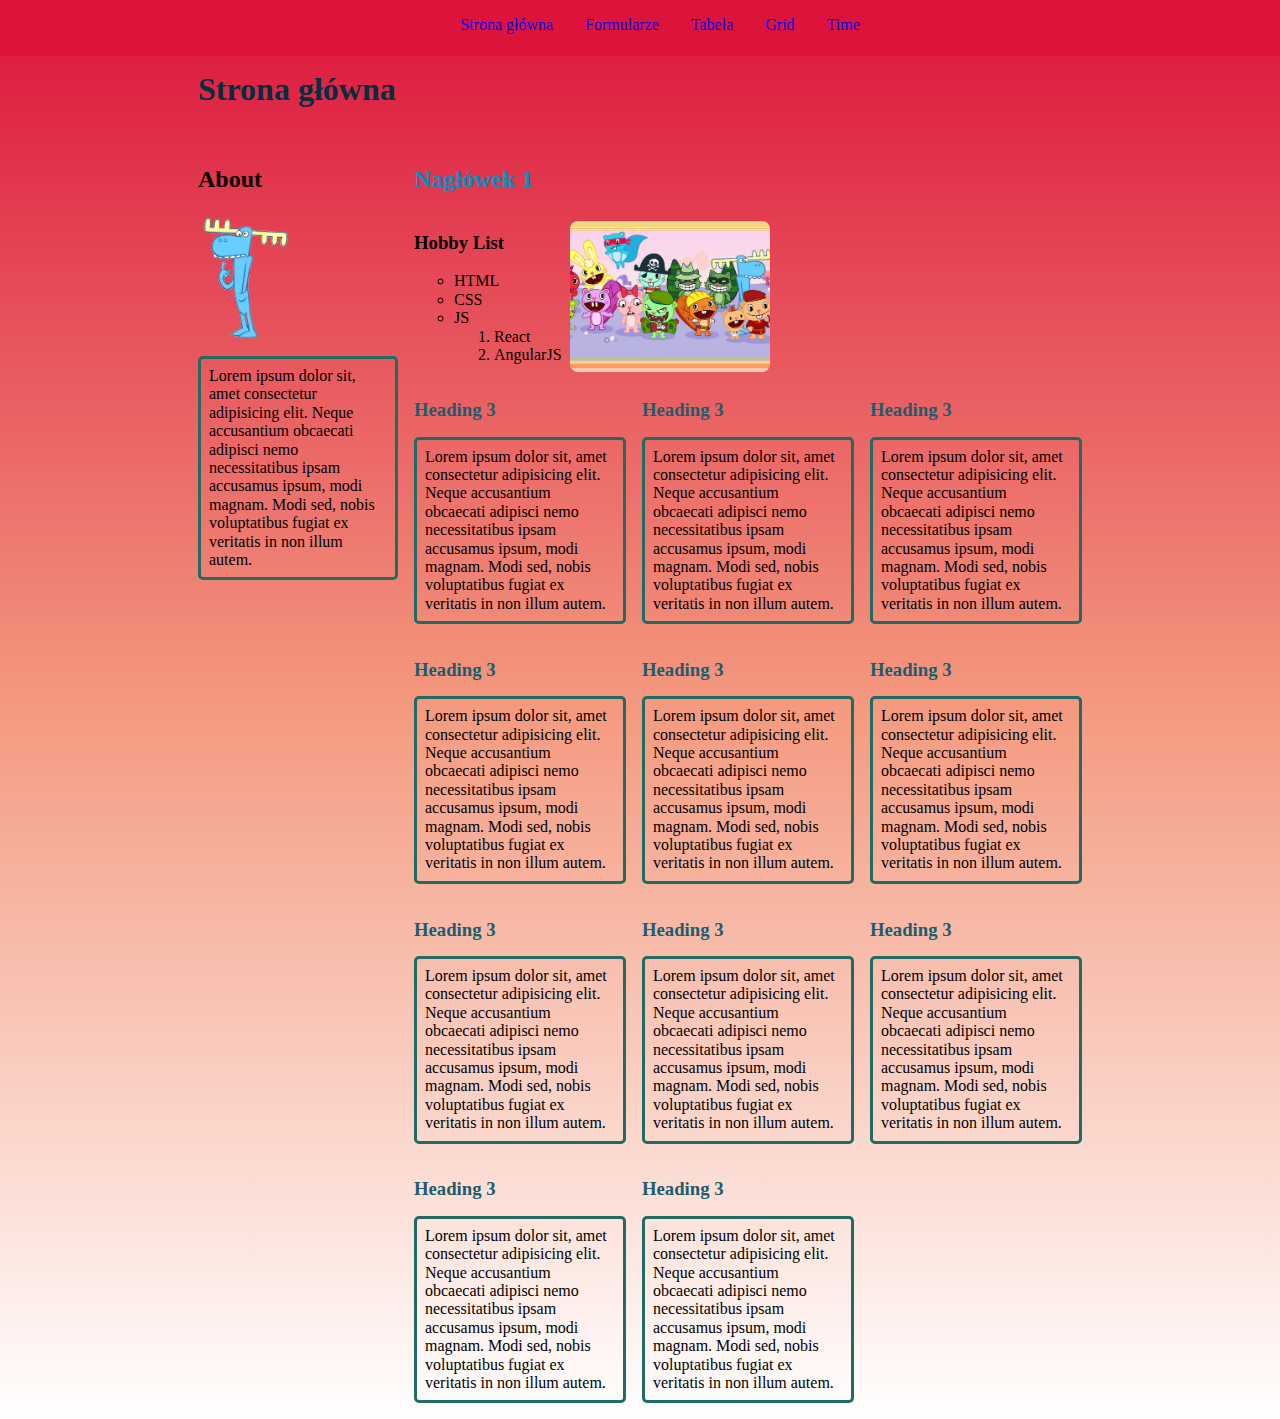
<file: index.html>
<!DOCTYPE html>
<html lang="pl">

<head>
	<meta charset="UTF-8">
	<meta name="viewport" content="width=device-width, initial-scale=1.0">
	<meta http-equiv="X-UA-Compatible" content="ie=edge">
	<title>Document</title>
	<link href="normalize.css" type="text/css" rel="stylesheet">
	<link href="style.css" type="text/css" rel="stylesheet">

</head>

<body>
	<header class="main-header">
			<button class="navigation__switcher navigation__switcher--js">&#9776;</button>
		<nav class="navbar">
			<ul class="navbar__list navbar__list--js">
				<li class="navbar__item">
					<a class="navbar__link" href="index.html">Strona główna</a>
				</li>
				<li class="navbar__item">
					<a class="navbar__link" href="podstrona1.html">Formularze</a>
				</li>
				<li class="navbar__item">
					<a class="navbar__link" href="podstrona2.html">Tabela</a>
				</li>
				<li class="navbar__item">
					<a class="navbar__link" href="podstrona3.html">Grid</a>
				</li>
				<li class="navbar__item">
					<a class="navbar__link" href="time.html">Time</a>
				</li>
			</ul>

		</nav>
		

	</header>

	<main class="main page__grid">

		<header class="header">
			<h1 class="header__heading">Strona główna</h1>
		</header>

		<section class="about about--js">

			<h2 class="about__sectionHeader" id="about__credentials">About</h2>
			<img src="lumpy.png" alt="lumpy" class="about__image">
			<p class="about__paragraph about__paragraph--js"> Lorem ipsum dolor sit,
				amet consectetur adipisicing elit. Neque accusantium
				obcaecati adipisci nemo necessitatibus ipsam accusamus ipsum, modi magnam. Modi sed, nobis voluptatibus
				fugiat ex veritatis in non illum autem.
			</p>
		</section>
		<section class="diary">
			<h2 class="diary__header--big">Nagłówek 1</h2>
			<section class="hobby">
				<div>
					<h3 class="hobby_header">Hobby List</h3>
					<ul class="hobby_list">
						<li>
							HTML
						</li>
						<li>
							CSS
						</li>
						<li>
							JS
							<ol>
								<li>React</li>
								<li>AngularJS</li>
							</ol>
						</li>
					</ul>
				</div>
				<aside class="obrazek"></aside>
			</section>
			<div class="grid">
				<section class="day grid__item grid__item--first">
					<h3 class="day__header">Heading 3</h3>
					<p class="day__paragraph">Lorem ipsum dolor sit, amet consectetur adipisicing elit. Neque accusantium
						obcaecati adipisci nemo necessitatibus ipsam accusamus ipsum, modi magnam. Modi sed, nobis
						voluptatibus fugiat ex veritatis in non illum autem.</p>
				</section>
				<section class="day grid__item">
					<h3 class="day__header">Heading 3</h3>
					<p class="day__paragraph">Lorem ipsum dolor sit, amet consectetur adipisicing elit. Neque accusantium
						obcaecati adipisci nemo necessitatibus ipsam accusamus ipsum, modi magnam. Modi sed, nobis
						voluptatibus fugiat ex veritatis in non illum autem.</p>
				</section>
				<section class="day grid__item">
					<h3 class="day__header">Heading 3</h3>
					<p class="day__paragraph">Lorem ipsum dolor sit, amet consectetur adipisicing elit. Neque accusantium
						obcaecati adipisci nemo necessitatibus ipsam accusamus ipsum, modi magnam. Modi sed, nobis
						voluptatibus fugiat ex veritatis in non illum autem.</p>
				</section>
				<section class="day grid__item">
					<h3 class="day__header">Heading 3</h3>
					<p class="day__paragraph">Lorem ipsum dolor sit, amet consectetur adipisicing elit. Neque accusantium
						obcaecati adipisci nemo necessitatibus ipsam accusamus ipsum, modi magnam. Modi sed, nobis
						voluptatibus fugiat ex veritatis in non illum autem.</p>
				</section>
				<section class="day grid__item">
					<h3 class="day__header">Heading 3</h3>
					<p class="day__paragraph">Lorem ipsum dolor sit, amet consectetur adipisicing elit. Neque accusantium
						obcaecati adipisci nemo necessitatibus ipsam accusamus ipsum, modi magnam. Modi sed, nobis
						voluptatibus fugiat ex veritatis in non illum autem.</p>
				</section>
				<section class="day grid__item">
					<h3 class="day__header">Heading 3</h3>
					<p class="day__paragraph">Lorem ipsum dolor sit, amet consectetur adipisicing elit. Neque accusantium
						obcaecati adipisci nemo necessitatibus ipsam accusamus ipsum, modi magnam. Modi sed, nobis
						voluptatibus fugiat ex veritatis in non illum autem.</p>
				</section>
				<section class="day grid__item">
					<h3 class="day__header">Heading 3</h3>
					<p class="day__paragraph">Lorem ipsum dolor sit, amet consectetur adipisicing elit. Neque accusantium
						obcaecati adipisci nemo necessitatibus ipsam accusamus ipsum, modi magnam. Modi sed, nobis
						voluptatibus fugiat ex veritatis in non illum autem.</p>
				</section>
				<section class="day grid__item">
					<h3 class="day__header">Heading 3</h3>
					<p class="day__paragraph">Lorem ipsum dolor sit, amet consectetur adipisicing elit. Neque accusantium
						obcaecati adipisci nemo necessitatibus ipsam accusamus ipsum, modi magnam. Modi sed, nobis
						voluptatibus fugiat ex veritatis in non illum autem.</p>
				</section>
				<section class="day grid__item">
					<h3 class="day__header">Heading 3</h3>
					<p class="day__paragraph">Lorem ipsum dolor sit, amet consectetur adipisicing elit. Neque accusantium
						obcaecati adipisci nemo necessitatibus ipsam accusamus ipsum, modi magnam. Modi sed, nobis
						voluptatibus fugiat ex veritatis in non illum autem.</p>
				</section>
				<section class="day grid__item">
					<h3 class="day__header">Heading 3</h3>
					<p class="day__paragraph">Lorem ipsum dolor sit, amet consectetur adipisicing elit. Neque accusantium
						obcaecati adipisci nemo necessitatibus ipsam accusamus ipsum, modi magnam. Modi sed, nobis
						voluptatibus fugiat ex veritatis in non illum autem.</p>
				</section>
				<section class="day grid__item">
					<h3 class="day__header">Heading 3</h3>
					<p class="day__paragraph">Lorem ipsum dolor sit, amet consectetur adipisicing elit. Neque accusantium
						obcaecati adipisci nemo necessitatibus ipsam accusamus ipsum, modi magnam. Modi sed, nobis
						voluptatibus fugiat ex veritatis in non illum autem.</p>
				</section>
			</div>
		</section>
	</main>
	<script src="main.js"></script>
</body>

</html>
</file>
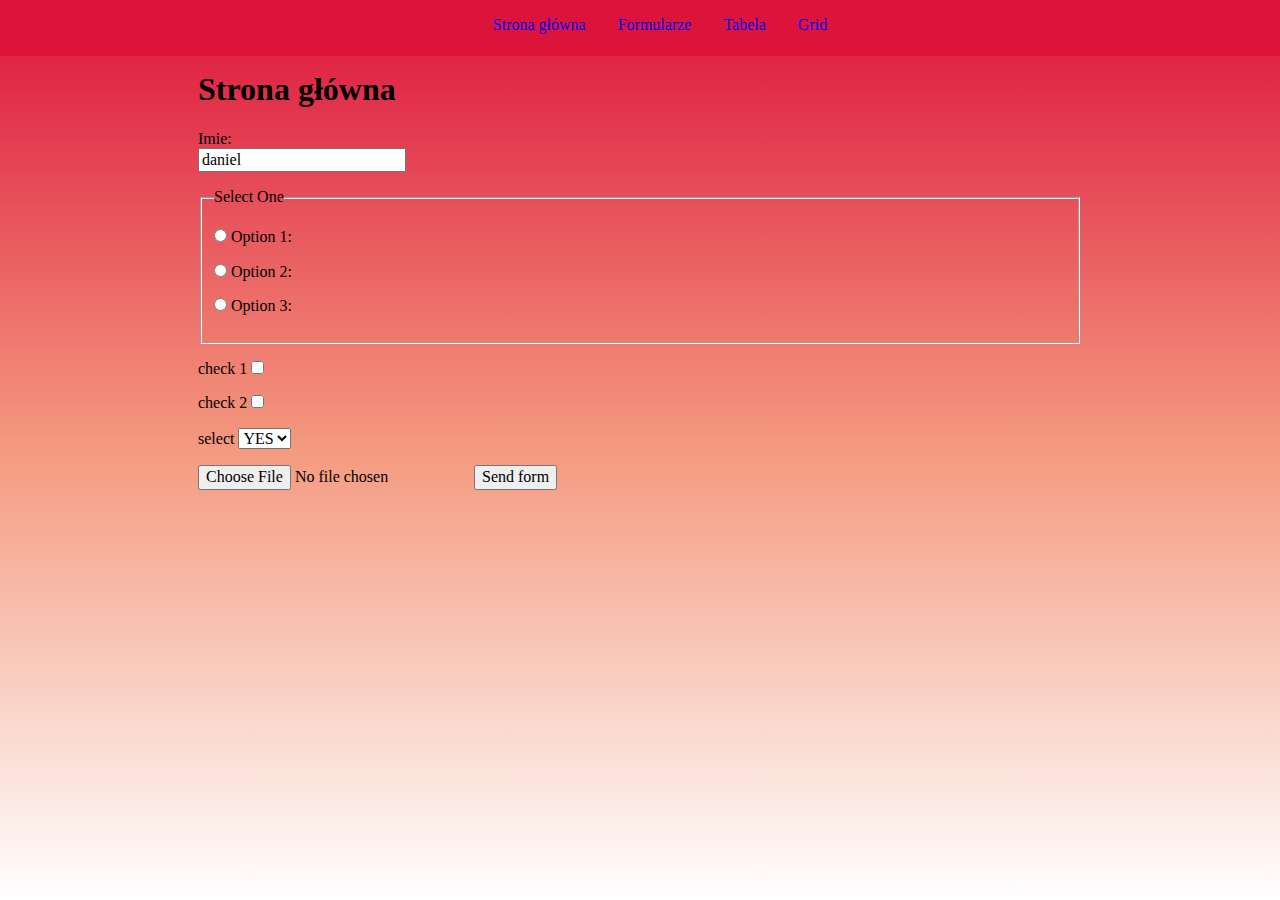
<file: podstrona1.html>
<!DOCTYPE html>
<html lang="pl">

<head>
	<meta charset="UTF-8">
	<meta name="viewport" content="width=device-width, initial-scale=1.0">
	<meta http-equiv="X-UA-Compatible" content="ie=edge">
	<title>Document</title>
	<link href="normalize.css" type="text/css" rel="stylesheet">
	<link href="style.css" type="text/css" rel="stylesheet">
</head>

<body>
		<header class="main-header">
				<button class="navigation__switcher navigation__switcher--js">&#9776;</button>
			<nav class="navbar">
				<ul class="navbar__list navbar__list--js">
					<li class="navbar__item">
						<a class="navbar__link" href="index.html">Strona główna</a>
					</li>
					<li class="navbar__item">
						<a class="navbar__link" href="podstrona1.html">Formularze</a>
					</li>
					<li class="navbar__item">
						<a class="navbar__link" href="podstrona2.html">Tabela</a>
					</li>
					<li class="navbar__item">
						<a class="navbar__link" href="podstrona3.html">Grid</a>
					</li>
				</ul>
	
			</nav>
			
	
		</header>
	<main class="main">
		<header class="header">
			<h1 class="heading">Strona główna</h1>
		</header>
		<form action="https://dev.cotenfrontend.pl" class="form" method="POST">
			<p>
				<label for="name">Imie: </label><br>
				<input name="name" type="text" id="name" value="daniel">
			</p>
			<fieldset>
				<legend>Select One</legend>
				<p>
					<input value="x" name="radio" type="radio" id="radio1">
					<label for="radio1">Option 1: </label>
				</p>
				<p>
					<input name="radio" type="radio" id="radio2">
					<label for="radio2">Option 2: </label>
				</p>
				<p>
					<input name="radio" type="radio" id="radio3">
					<label for="radio3">Option 3: </label>
				</p>
			</fieldset>
			<p>
				<label for="checkbox1">check 1 </label>
				<input name="checkbox" type="checkbox" id="checkbox1">
			</p>
			<p>
				<label for="checkbox2">check 2 </label>
				<input name="checkbox" type="checkbox" id="checkbox2">
			</p>
			<p>
				<label for="select">select</label>
				<select name="select" id="select">
					<option>YES</option>
					<option>NO</option>
				</select>
			</p>
			<input type="file">
			<input type="submit" value="Send form">
		</form>
	</main>
	<script src="main.js"></script>
</body>

</html>
</file>
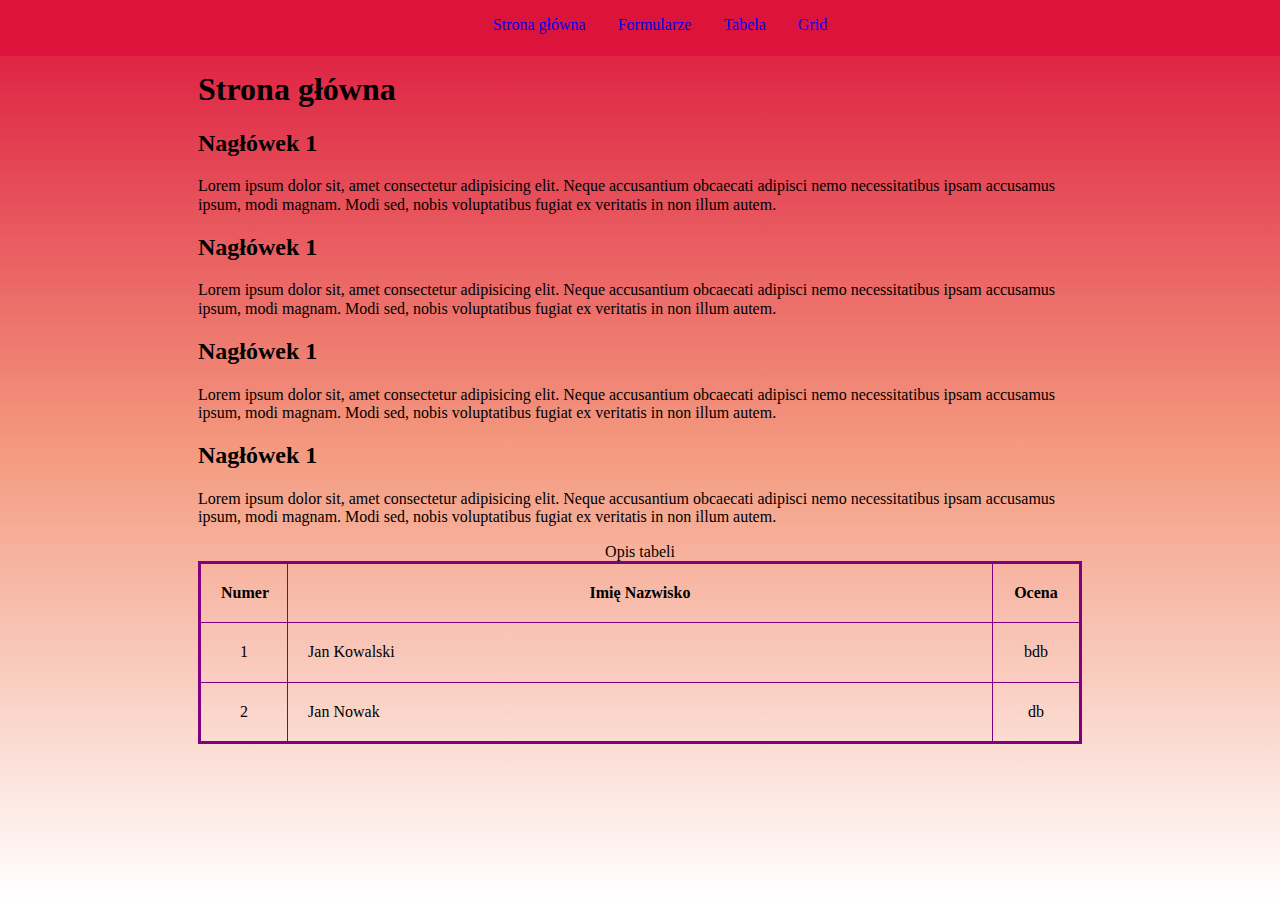
<file: podstrona2.html>
<!DOCTYPE html>
<html lang="pl">

<head>
	<meta charset="UTF-8">
	<meta name="viewport" content="width=device-width, initial-scale=1.0">
	<meta http-equiv="X-UA-Compatible" content="ie=edge">
	<title>Document</title>
	<link href="normalize.css" type="text/css" rel="stylesheet">
	<link href="style.css" type="text/css" rel="stylesheet">

</head>

<body>
		<header class="main-header">
				<button class="navigation__switcher navigation__switcher--js">&#9776;</button>
			<nav class="navbar">
				<ul class="navbar__list navbar__list--js">
					<li class="navbar__item">
						<a class="navbar__link" href="index.html">Strona główna</a>
					</li>
					<li class="navbar__item">
						<a class="navbar__link" href="podstrona1.html">Formularze</a>
					</li>
					<li class="navbar__item">
						<a class="navbar__link" href="podstrona2.html">Tabela</a>
					</li>
					<li class="navbar__item">
						<a class="navbar__link" href="podstrona3.html">Grid</a>
					</li>
				</ul>
	
			</nav>
			
	
		</header>
	<main class="main">

		<header class="header">
			<h1 class="heading">Strona główna</h1>
		</header>

		<section>
			<h2 class="sectionHeader">Nagłówek 1</h2>
			<p class="paragraph">Lorem ipsum dolor sit, amet consectetur adipisicing elit. Neque accusantium obcaecati
				adipisci nemo necessitatibus ipsam accusamus ipsum, modi magnam. Modi sed, nobis voluptatibus fugiat ex
				veritatis in non illum autem.</p>
		</section>
		<section>
			<h2 class="sectionHeader">Nagłówek 1</h2>
			<p class="paragraph">Lorem ipsum dolor sit, amet consectetur adipisicing elit. Neque accusantium obcaecati
				adipisci nemo necessitatibus ipsam accusamus ipsum, modi magnam. Modi sed, nobis voluptatibus fugiat ex
				veritatis in non illum autem.</p>
		</section>
		<section>
			<h2 class="sectionHeader">Nagłówek 1</h2>
			<p class="paragraph">Lorem ipsum dolor sit, amet consectetur adipisicing elit. Neque accusantium obcaecati
				adipisci nemo necessitatibus ipsam accusamus ipsum, modi magnam. Modi sed, nobis voluptatibus fugiat ex
				veritatis in non illum autem.</p>
		</section>
		<section>
			<h2 class="sectionHeader">Nagłówek 1</h2>
			<p class="paragraph">Lorem ipsum dolor sit, amet consectetur adipisicing elit. Neque accusantium obcaecati
				adipisci nemo necessitatibus ipsam accusamus ipsum, modi magnam. Modi sed, nobis voluptatibus fugiat ex
				veritatis in non illum autem.</p>
		</section>
		<section class="data">
			<table class="table">
				<caption>Opis tabeli</caption>
				<thead>
					<tr>
						<th>
							Numer
						</th>
						<th>
							Imię Nazwisko
						</th>
						<th>
							Ocena
						</th>
					</tr>
				</thead>
				<tbody>
					<tr>
						<td>
							1
						</td>
						<td>
							Jan Kowalski
						</td>
						<td>
							bdb
						</td>
					</tr>
					<tr>
							<td>
								2
							</td>
							<td>
								Jan Nowak
							</td>
							<td>
								db
							</td>
						</tr>
				</tbody>
			</table>
		</section>
	</main>
	<script src="main.js"></script>
</body>

</html>
</file>
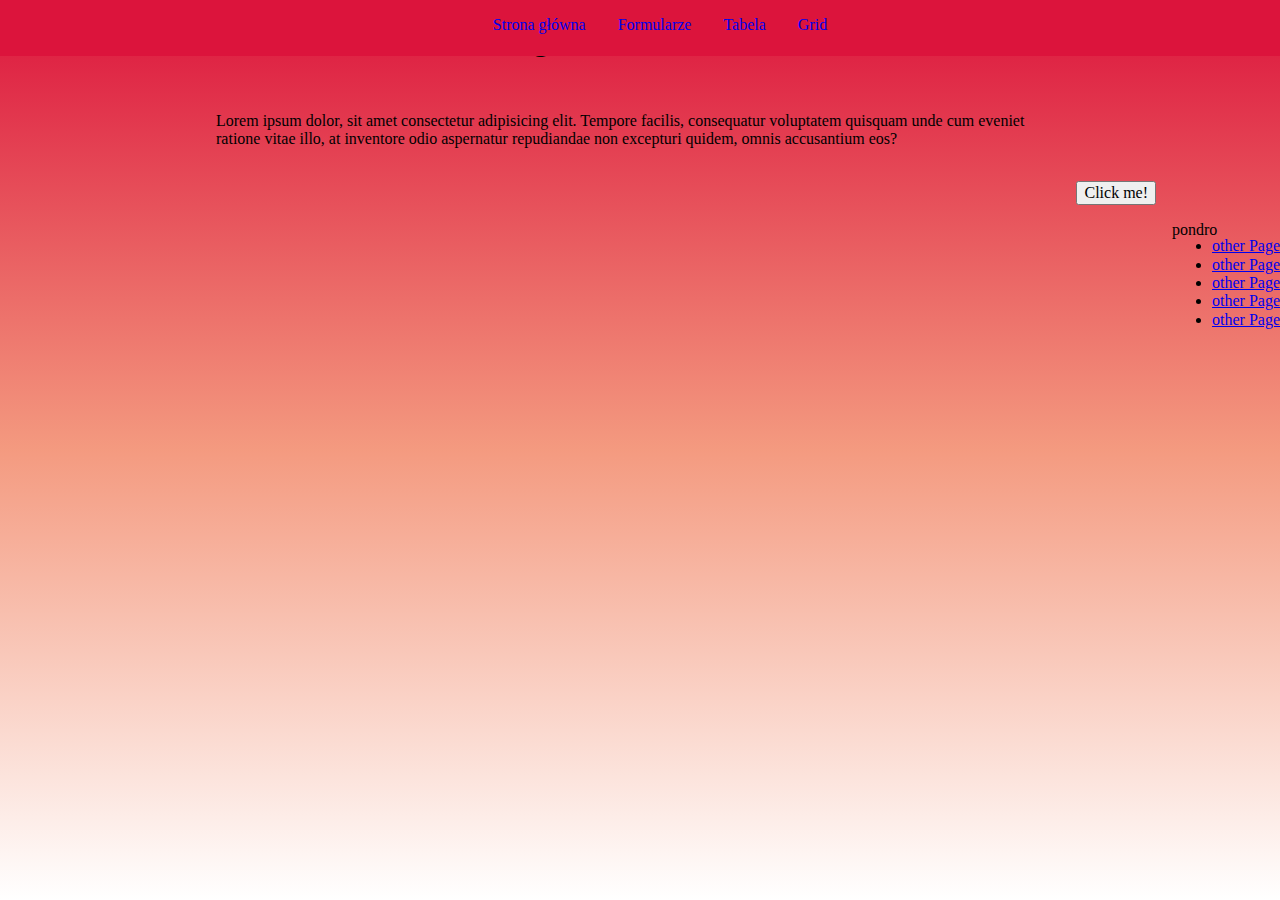
<file: podstrona3.html>
<!DOCTYPE html>
<html lang="pl">

<head>
  <meta charset="UTF-8">
  <meta name="viewport" content="width=device-width, initial-scale=1.0">
  <meta http-equiv="X-UA-Compatible" content="ie=edge">
  <title>Document</title>
  <link href="normalize.css" type="text/css" rel="stylesheet">
  <link href="style.css" type="text/css" rel="stylesheet">

</head>

<body>
    <header class="main-header">
        <button class="navigation__switcher navigation__switcher--js">&#9776;</button>
      <nav class="navbar">
        <ul class="navbar__list navbar__list--js">
          <li class="navbar__item">
            <a class="navbar__link" href="index.html">Strona główna</a>
          </li>
          <li class="navbar__item">
            <a class="navbar__link" href="podstrona1.html">Formularze</a>
          </li>
          <li class="navbar__item">
            <a class="navbar__link" href="podstrona2.html">Tabela</a>
          </li>
          <li class="navbar__item">
            <a class="navbar__link" href="podstrona3.html">Grid</a>
          </li>
        </ul>
  
      </nav>
      
  
    </header>


  <div class="page__grid">
    <header class="page__grid__header">
      <h1 class="page--js">Page</h1>
    </header>
    <article class="page__grid__article">
      <p>Lorem ipsum dolor, sit amet consectetur adipisicing elit. Tempore facilis, consequatur voluptatem quisquam unde
        cum eveniet ratione vitae illo, at inventore odio aspernatur repudiandae non excepturi quidem, omnis accusantium
        eos?</p>
    </article>
    <nav class="page__grid__nav">
      <ul>
        <li><a href="#">other Page</a></li>
        <li><a href="#">other Page</a></li>
        <li><a href="#">other Page</a></li>
        <li><a href="#">other Page</a></li>
        <li><a href="#">other Page</a></li>
      </ul>
    </nav>

    <footer class="page__grid__footer">pondro</footer>
    <div class="page__grid__element">
        <button id="page__grid--button">Click me!</button>
    </div>
  </div>
<script src="main.js"></script>
</body>

</html>
</file>
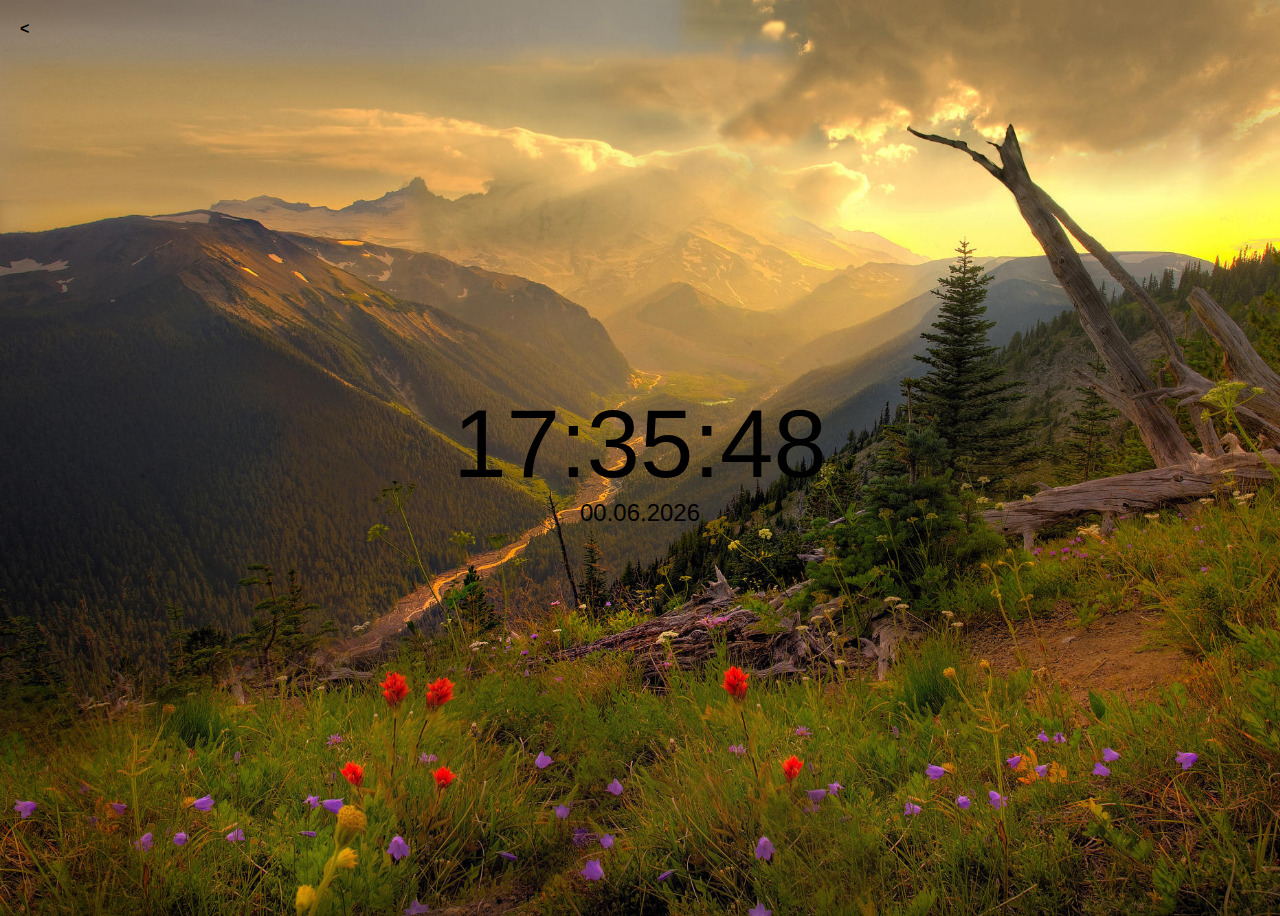
<file: time.html>
<!DOCTYPE html>
<html lang="pl">

<head>
  <meta charset="UTF-8">
  <meta name="viewport" content="width=device-width, initial-scale=1.0">
  <meta http-equiv="X-UA-Compatible" content="ie=edge">
  <title>Timer</title>
  <style>
    .main {
      font-family: Verdana, Geneva, Tahoma, sans-serif;
      display: flex;
      height: 100vh;
      flex-direction: column;
      justify-content: center;
      align-items: center;
      background-image: url('landscape.jpg');
      background-repeat: no-repeat;
      background-size: cover;
      box-sizing: content-box;
      overflow: hidden;
    }
    .time {
      font-size: 6em;
    }
    .date {
      font-size: 1.5em;
    }
    .back {
      position: absolute;
      top:20px;
      left: 20px;
      text-decoration: none;
      color: black;
      font-weight: bold;
    }
  </style>
</head>

<body class="main">
  <a href="index.html" class="back"><</a>
  <div class="time">
  </div>
  <div class="date">
  </div>
  <script>
    const time = document.querySelector('.time');

    const date = document.querySelector('.date');
    setInterval(timeKeeper, 10);
    function timeKeeper() {
      let currentTime = new Date;
      let formatTime = `${currentTime.getHours()}:${currentTime.getMinutes()}:${addZero(currentTime.getSeconds())}`;
      let formatDate = `${addZero(currentTime.getDay())}.${addZero(currentTime.getMonth())}.${currentTime.getFullYear()}`;
      time.innerHTML = formatTime;
      date.innerHTML = formatDate;
    }
    
    function addZero(timeWithoutZero) {
      if (timeWithoutZero < 10)
      return '0'+timeWithoutZero;
      else 
      return timeWithoutZero;
    }
  </script>
</body>

</html>
</file>
<file: style.css>
html {
  box-sizing: border-box;
}
*,
*:before,
*:after {
  box-sizing: inherit;
}
body {
  background: #fefefe;
  margin: 0;
  overflow-y: scroll;
  background: linear-gradient(180deg, rgba(220,20,60,1) 0%, rgba(242,137,106,0.8547794117647058) 50%, rgba(255,255,255,1) 100%) no-repeat;
  min-height: 100vh;
}

.main {
  padding: 50px 8px 0 8px;
  width: 100%;
  max-width: 800px;
  margin: 0 auto;
  min-height: 80vh;

}
.header {
  grid-area: header;

}

.main-header {
  background: crimson;
  position: fixed;
  width: 100%;
  min-height: 56px;
}

.navbar__list {

  display: flex;
  flex-direction: row;
  align-items: center;
  justify-content: center;

}

.navbar__item {
  list-style: none;
  margin: 0 8px;
}
.navbar__item:hover {

}

.navbar__link {
  text-decoration: none;
  padding: 8px;
}





.header__heading {
  color: #022f40;
  margin-bottom: 48px;
}

.header__heading--black {
  color: black;
  background: hotpink;
}

.diary__header--big {
  color: #0090c1;
}

.day__header {
  color: #1c5d6d;
  margin-bottom: 8px;
}


.day__paragraph {
  border: 3px solid rgb(33, 107, 98);
  border-radius: 5px;
  padding: 8px;

}

.about {
  grid-area: about;

}



.about__image {
  float: left;
  clear: both;
  max-width: 100px;
  width: 100%;
  display: block;
  margin: 0 16px 16px 0;
}

.about__paragraph {
  overflow: auto;
  display: block;
  border: 3px solid rgb(33, 107, 98);
  border-radius: 5px;
  padding: 8px;
  min-width: 200px;


}

.diary {
  clear: both;
  grid-area: content;
}

.hobby {
  display: flex;
  flex-direction: row;
  flex-wrap: nowrap;
}
.obrazek {
  background-image: url('./htf.png');
  width: 200px;

  background-position: center center;
  margin: 8px;
  border-radius: 8px;
  background-size: cover;

}
.hobby_header {
}
.hobby_list {
  list-style: circle;
}

.table {
  table-layout: fixed;
  width: 100%;
  border-collapse: collapse;
  border: 3px solid purple;
}
thead th {
  text-align: center;
}
thead th:nth-child(1) {
  width: 10%;
}

thead th:nth-child(2) {
  width: auto;
}

thead th:nth-child(3) {
  width: 10%;
}

th,
td {
  padding: 20px;
  border: 1px solid purple;
}

td:nth-child(1),
td:nth-child(3) {
  text-align: center;
}

.page__grid {
  display: grid;
  grid-template-areas: "header header"
  "about content";
  grid-template-columns: 200px 1fr;
  grid-template-rows: 80px 1fr;
  grid-gap: 16px;
}

.page__grid__item {
  background: purple;
  border-radius: 5px;
}

.page__grid__header {
  grid-area: header;
  text-align: center;
}

.page__grid__article {
  grid-area: content;
}

.page__grid__nav {
  grid-area: menu;
}
.page__grid__footer {
  grid-area: footer;
}
.page__grid__element {
  grid-column-start: 3;
  grid-column-end: 4;
  grid-row-start: 3;
  grid-row-end: 4;
}

.grid {
  display: grid;
  grid-template-columns: 1fr 1fr 1fr;
  grid-column-gap: 16px;

  
}

@media (min-width: 701px) {
  .main {
    max-width: 900px;
  }
  .navigation__switcher {
    display: none;
  }

}
@media (max-width: 700px) {
  .grid {
    grid-template-columns: 1fr;
  }
  .navbar__list {
    flex-direction: column;
    display: none;
    padding-inline-start: 0;
  }
  .navbar__list--visible {
    display: flex;
  }
  .navbar__item {
    margin: 16px;
  }
  .navigation__switcher {
    border: none;
    background: none;
    position: absolute;
    right: 16px;
    top: 16px;
    font-size: 1.4em;
  }
  .main {
    grid-template-areas: "header"
    "content"
    "about";
    grid-template-columns: 1fr;
  }
  .obrazek {
    display: none;
  }
}
</file>
